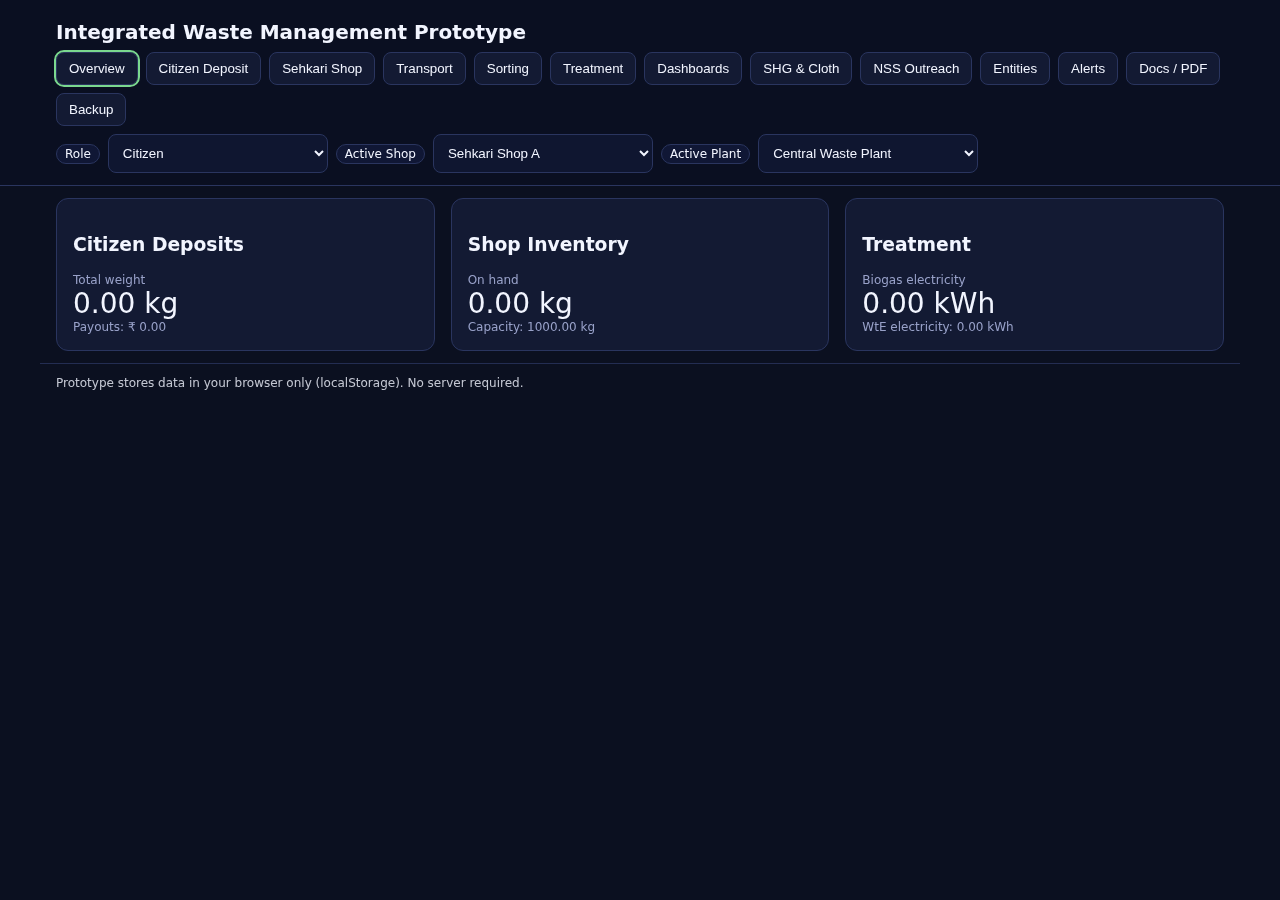
<file: index.html>
<!doctype html>
<html lang="en">
<head>
  <meta charset="utf-8">
  <meta name="viewport" content="width=device-width, initial-scale=1">
  <title>Integrated Waste Management Prototype</title>
  <link rel="stylesheet" href="styles.css">
</head>
<body>
  <header>
    <div class="wrap">
      <h1>Integrated Waste Management Prototype</h1>
      <nav id="nav"></nav>
      <div class="row" style="margin-top:8px; gap:8px; flex-wrap:wrap;">
        <div class="pill">Role</div>
        <select id="role-select" style="max-width:220px;" onchange="changeRole(this.value)">
          <option value="Citizen">Citizen</option>
          <option value="Shop">Shop</option>
          <option value="Plant">Plant</option>
          <option value="Admin">Admin</option>
        </select>
        <div class="pill">Active Shop</div>
        <select id="shop-select" style="max-width:220px;" onchange="selectShop(this.value)"></select>
        <div class="pill">Active Plant</div>
        <select id="plant-select" style="max-width:220px;" onchange="selectPlant(this.value)"></select>
      </div>
    </div>
  </header>
  <main class="wrap">
    <section id="view"></section>
  </main>
  <footer class="wrap">
    Prototype stores data in your browser only (localStorage). No server required.
  </footer>
  <script src="app.js"></script>
</body>
</html>
</file>
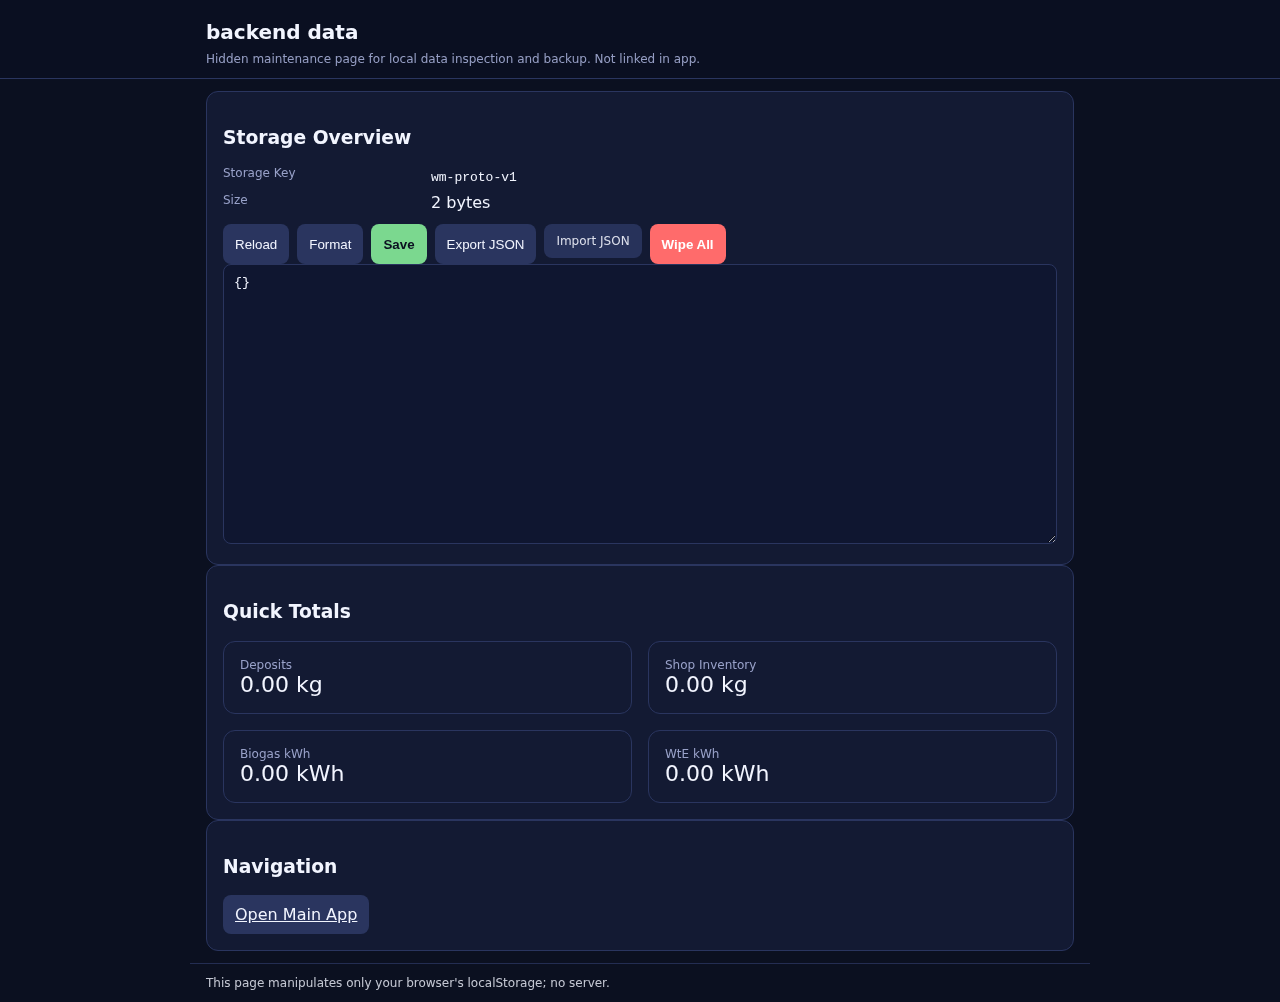
<file: backend-data.html>
<!doctype html>
<html lang="en">
<head>
  <meta charset="utf-8">
  <meta name="viewport" content="width=device-width, initial-scale=1">
  <title>backend data</title>
  <link rel="stylesheet" href="styles.css">
  <style>
    .wrap-narrow { max-width: 900px; }
    textarea { width:100%; min-height: 280px; padding:10px; border-radius:8px; border:1px solid var(--muted); background:#0f1630; color:var(--text); font-family: ui-monospace,SFMono-Regular,Consolas,Monaco,"Liberation Mono","Courier New",monospace; }
    .kv { display:grid; grid-template-columns: 200px 1fr; gap:8px; }
  </style>
</head>
<body>
  <header>
    <div class="wrap wrap-narrow">
      <h1>backend data</h1>
      <div class="muted">Hidden maintenance page for local data inspection and backup. Not linked in app.</div>
    </div>
  </header>
  <main class="wrap wrap-narrow">
    <section class="card">
      <h3>Storage Overview</h3>
      <div class="kv">
        <div class="muted">Storage Key</div>
        <div><code id="sk"></code></div>
        <div class="muted">Size</div>
        <div><span id="size"></span></div>
      </div>
      <div class="actions" style="margin-top:12px;">
        <button class="btn" onclick="reloadData()">Reload</button>
        <button class="btn" onclick="formatJson()">Format</button>
        <button class="btn primary" onclick="saveFromEditor()">Save</button>
        <button class="btn" onclick="exportJson()">Export JSON</button>
        <label class="btn" style="cursor:pointer;">Import JSON<input type="file" accept="application/json" style="display:none" onchange="importJson(this)"></label>
        <button class="btn danger" onclick="wipeAll()">Wipe All</button>
      </div>
      <textarea id="editor" spellcheck="false"></textarea>
    </section>

    <section class="card">
      <h3>Quick Totals</h3>
      <div class="grid">
        <div class="card"><div class="muted">Deposits</div><div id="t-dep" style="font-size:22px;"></div></div>
        <div class="card"><div class="muted">Shop Inventory</div><div id="t-shop" style="font-size:22px;"></div></div>
        <div class="card"><div class="muted">Biogas kWh</div><div id="t-bio" style="font-size:22px;"></div></div>
        <div class="card"><div class="muted">WtE kWh</div><div id="t-wte" style="font-size:22px;"></div></div>
      </div>
    </section>

    <section class="card">
      <h3>Navigation</h3>
      <div class="actions">
        <a class="btn" href="index.html">Open Main App</a>
      </div>
    </section>
  </main>
  <footer class="wrap wrap-narrow">
    This page manipulates only your browser's localStorage; no server.
  </footer>

  <script>
    const StorageKey = 'wm-proto-v1';
    const fmt = (n,d=2)=> Number(n||0).toFixed(d);
    function load() {
      document.getElementById('sk').textContent = StorageKey;
      reloadData();
    }
    function reloadData() {
      const raw = localStorage.getItem(StorageKey) || '{}';
      document.getElementById('editor').value = raw;
      document.getElementById('size').textContent = new Blob([raw]).size + ' bytes';
      try { const data = JSON.parse(raw); updateTotals(data); } catch { clearTotals(); }
    }
    function formatJson() {
      try {
        const obj = JSON.parse(document.getElementById('editor').value || '{}');
        document.getElementById('editor').value = JSON.stringify(obj, null, 2);
      } catch { alert('Invalid JSON'); }
    }
    function saveFromEditor() {
      try {
        const txt = document.getElementById('editor').value || '{}';
        JSON.parse(txt); // validate
        localStorage.setItem(StorageKey, txt);
        reloadData();
        alert('Saved');
      } catch { alert('Invalid JSON, not saved'); }
    }
    function exportJson() {
      const raw = localStorage.getItem(StorageKey) || '{}';
      const blob = new Blob([raw], {type:'application/json'});
      const url = URL.createObjectURL(blob);
      const a = document.createElement('a');
      a.href = url; a.download = 'wm-prototype-backup.json'; a.click();
      URL.revokeObjectURL(url);
    }
    function importJson(input) {
      const file = input.files[0]; if (!file) return;
      const fr = new FileReader();
      fr.onload = () => {
        try { JSON.parse(fr.result); localStorage.setItem(StorageKey, fr.result); reloadData(); alert('Imported'); }
        catch { alert('Invalid file'); }
      };
      fr.readAsText(file);
    }
    function wipeAll() { if (confirm('Wipe all data?')) { localStorage.removeItem(StorageKey); reloadData(); } }

    function updateTotals(s) {
      const sum = (arr, k) => (arr||[]).reduce((t,x)=>t+Number(x[k]||0),0);
      const depositsKg = sum(s.citizens||[], 'weightKg');
      const shopKg = sum(s.shopInventory||[], 'weightKg');
      const biogasKWh = sum(s.biogas||[], 'electricityKWh');
      const wteKWh = sum(s.wte||[], 'electricityKWh');
      document.getElementById('t-dep').textContent = fmt(depositsKg) + ' kg';
      document.getElementById('t-shop').textContent = fmt(shopKg) + ' kg';
      document.getElementById('t-bio').textContent = fmt(biogasKWh) + ' kWh';
      document.getElementById('t-wte').textContent = fmt(wteKWh) + ' kWh';
    }
    function clearTotals() {
      document.getElementById('t-dep').textContent = '-';
      document.getElementById('t-shop').textContent = '-';
      document.getElementById('t-bio').textContent = '-';
      document.getElementById('t-wte').textContent = '-';
    }
    load();
  </script>
</body>
</html>
</file>
<file: styles.css>
:root { --bg:#0b1020; --card:#131a33; --muted:#2a355f; --text:#f2f5ff; --accent:#7bd88f; --warn:#ffcc66; --danger:#ff6b6b; }
* { box-sizing:border-box; }
body { margin:0; font-family:system-ui,-apple-system,Segoe UI,Roboto,Ubuntu,Cantarell,Noto Sans,sans-serif; background:var(--bg); color:var(--text); }
header { position:sticky; top:0; z-index:10; backdrop-filter:saturate(140%) blur(6px); background:rgba(11,16,32,0.7); border-bottom:1px solid var(--muted); }
.wrap { max-width:1200px; margin:0 auto; padding:12px 16px; }
h1 { margin:8px 0; font-size:20px; }
nav { display:flex; gap:8px; flex-wrap:wrap; margin:8px 0 0; }
nav button { background:var(--card); color:var(--text); border:1px solid var(--muted); padding:8px 12px; border-radius:8px; cursor:pointer; }
nav button.active { outline:2px solid var(--accent); }
main { padding:16px; }
.grid { display:grid; gap:16px; grid-template-columns:repeat(auto-fit,minmax(280px,1fr)); }
.card { background:var(--card); border:1px solid var(--muted); border-radius:12px; padding:16px; }
.row { display:flex; gap:12px; align-items:center; }
label { display:block; font-size:12px; opacity:.9; margin-bottom:6px; }
input, select { width:100%; padding:10px; border-radius:8px; border:1px solid var(--muted); background:#0f1630; color:var(--text); }
input[type="number"] { appearance:textfield; }
.actions { display:flex; gap:8px; flex-wrap:wrap; }
.btn { background:var(--muted); color:var(--text); border:0; padding:10px 12px; border-radius:8px; cursor:pointer; }
.btn.primary { background:var(--accent); color:#0b1020; font-weight:600; }
.btn.warn { background:var(--warn); color:#000; font-weight:600; }
.btn.danger { background:var(--danger); color:#fff; font-weight:600; }
.muted { color:#c9d2ffbb; font-size:12px; }
table { width:100%; border-collapse:collapse; }
th, td { border-bottom:1px solid var(--muted); padding:8px 6px; text-align:left; font-size:14px; }
th { opacity:.8; font-weight:600; }
.pill { display:inline-block; padding:2px 8px; border-radius:999px; border:1px solid var(--muted); background:#101735; font-size:12px; }
footer { padding:24px 16px; border-top:1px solid var(--muted); opacity:.8; font-size:12px; }
@media print {
  header, footer, nav, .actions, .row select#role-select, .row select#shop-select, .row select#plant-select { display:none !important; }
  body { background:#fff; color:#000; }
  .card { border:1px solid #999; background:#fff; }
}
</file>
